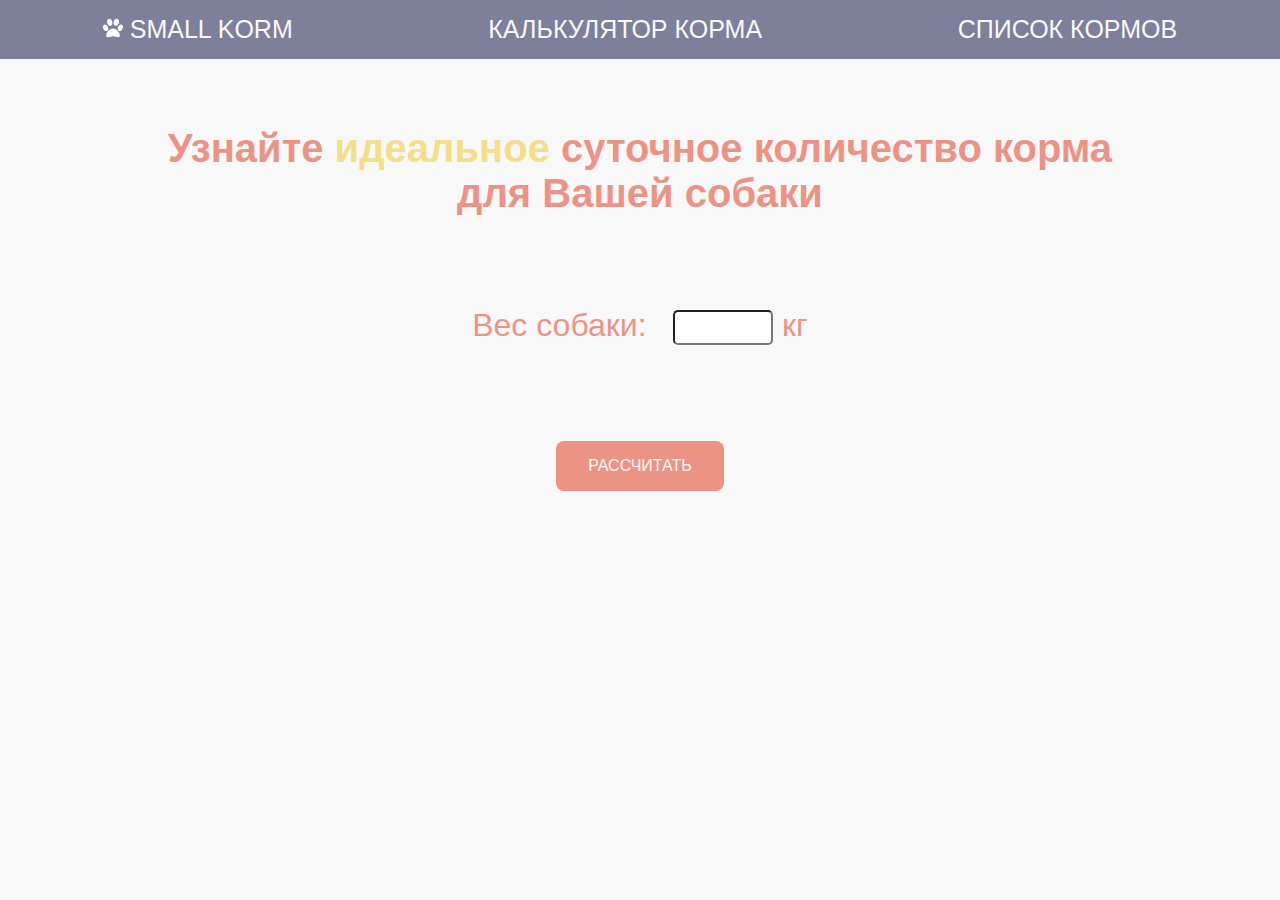
<file: calculator.html>
<html>
  <head>
    <link rel="stylesheet" href="css\button.css">
    <link rel="stylesheet" href="css\main.css">
    <meta charset=utf-8>
    <script src="js\main.js"></script>
    <script src="js\button.js" defer></script>
  </head>
  <body>
    <header>
      <nav>
        <a href="index.html">
          <img src="img/paw.svg" width="20px" height="20px">
          SMALL KORM
        </a>
        <a href="calculator.html"><div class="menuItem">КАЛЬКУЛЯТОР КОРМА</div></a>
        <a href="korm_list.html"><div class="menuItem">СПИСОК КОРМОВ</div></a>
      </nav>
    </header>
    <main>
      <h1 class="calculator-logo">
        Узнайте <span>идеальное</span> суточное количество корма<br>
        для Вашей собаки
      </h1>
      <article class="calculator-input">
        <form>
          Вес собаки:&nbsp;&nbsp;
          <input type="text" size="4" name="inp"/>
          кг
        </form>
      </article>
      <article class="calculator-count">
        <button class="bubbly-button" onclick="countKorm(); animateButton(event)">РАССЧИТАТЬ</button>
      </article>
      <div class="calculator-result" id="result_div">
        <form>
          <div class="calculator-result__res" id="result"></div>
          <img width="200px" src="img/bowl.png"/>
        </form>
      </div>
    </main>  
  </body>
</html>
</file>
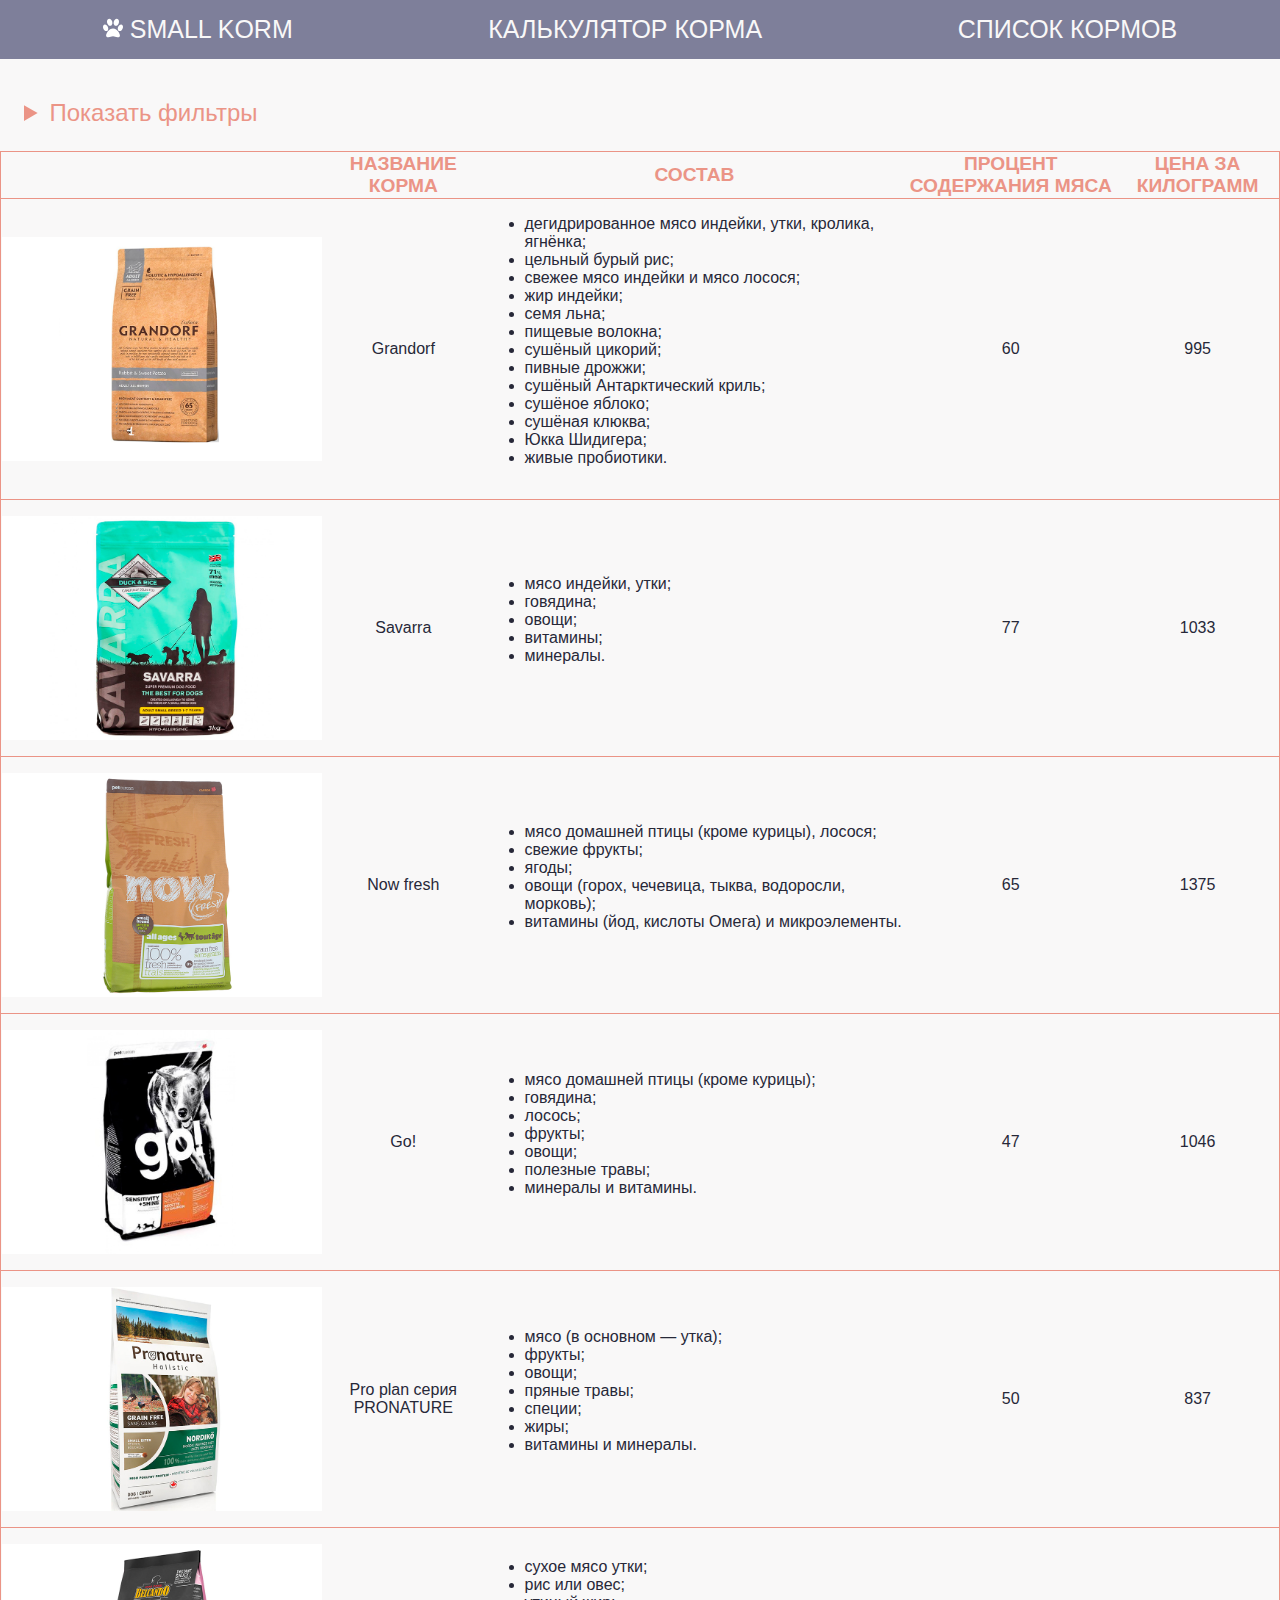
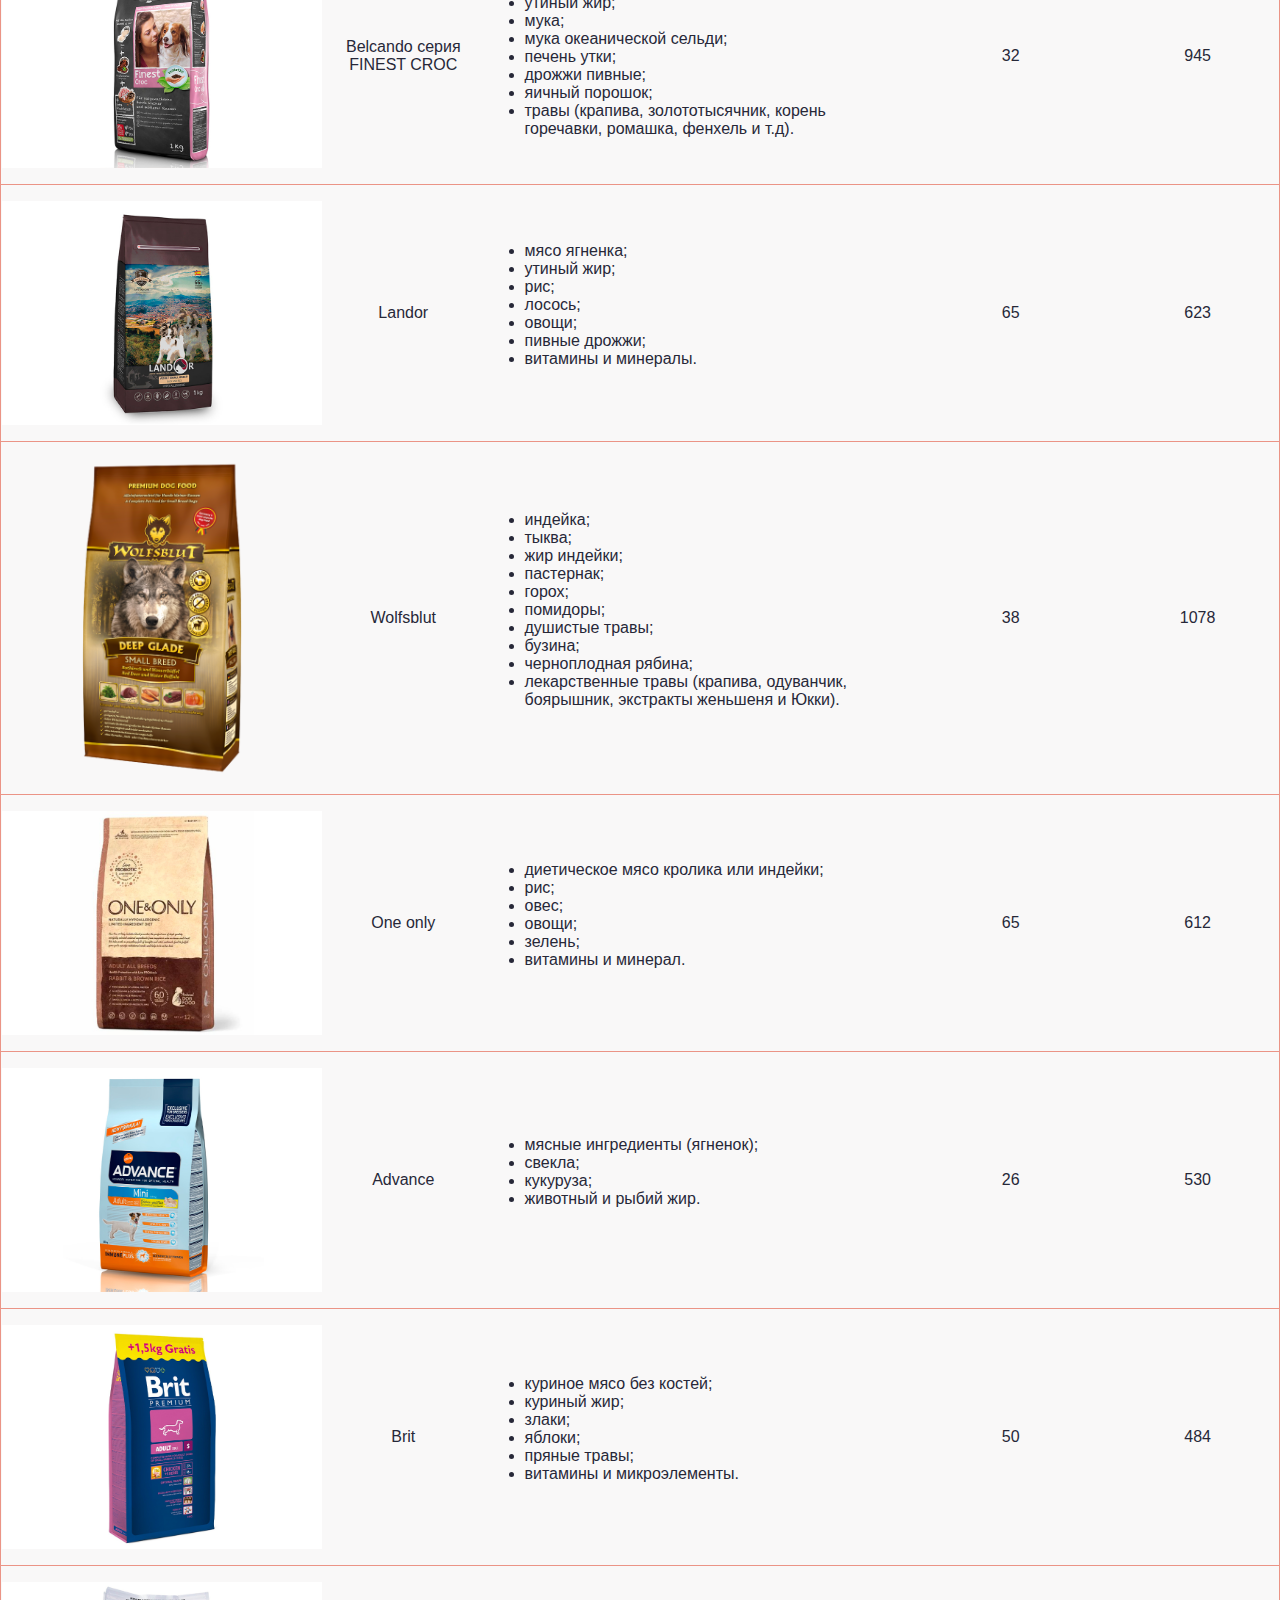
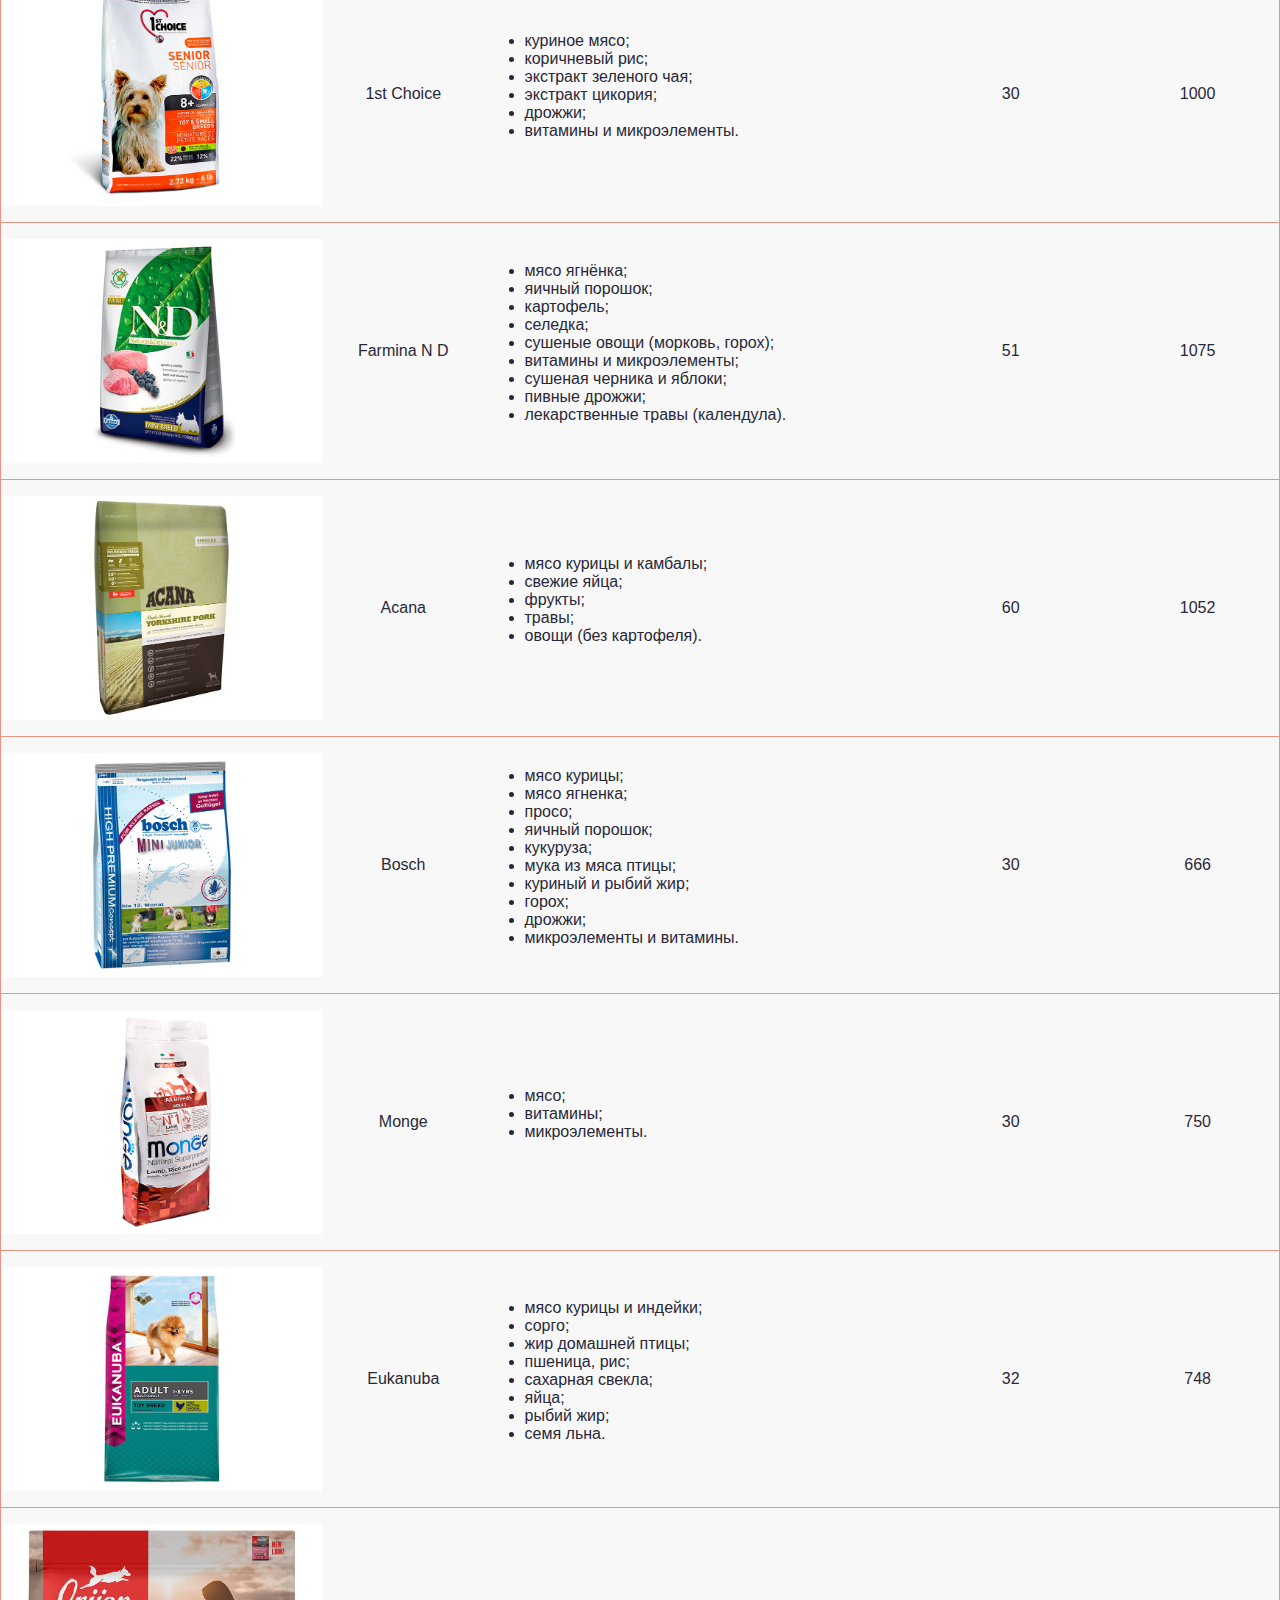
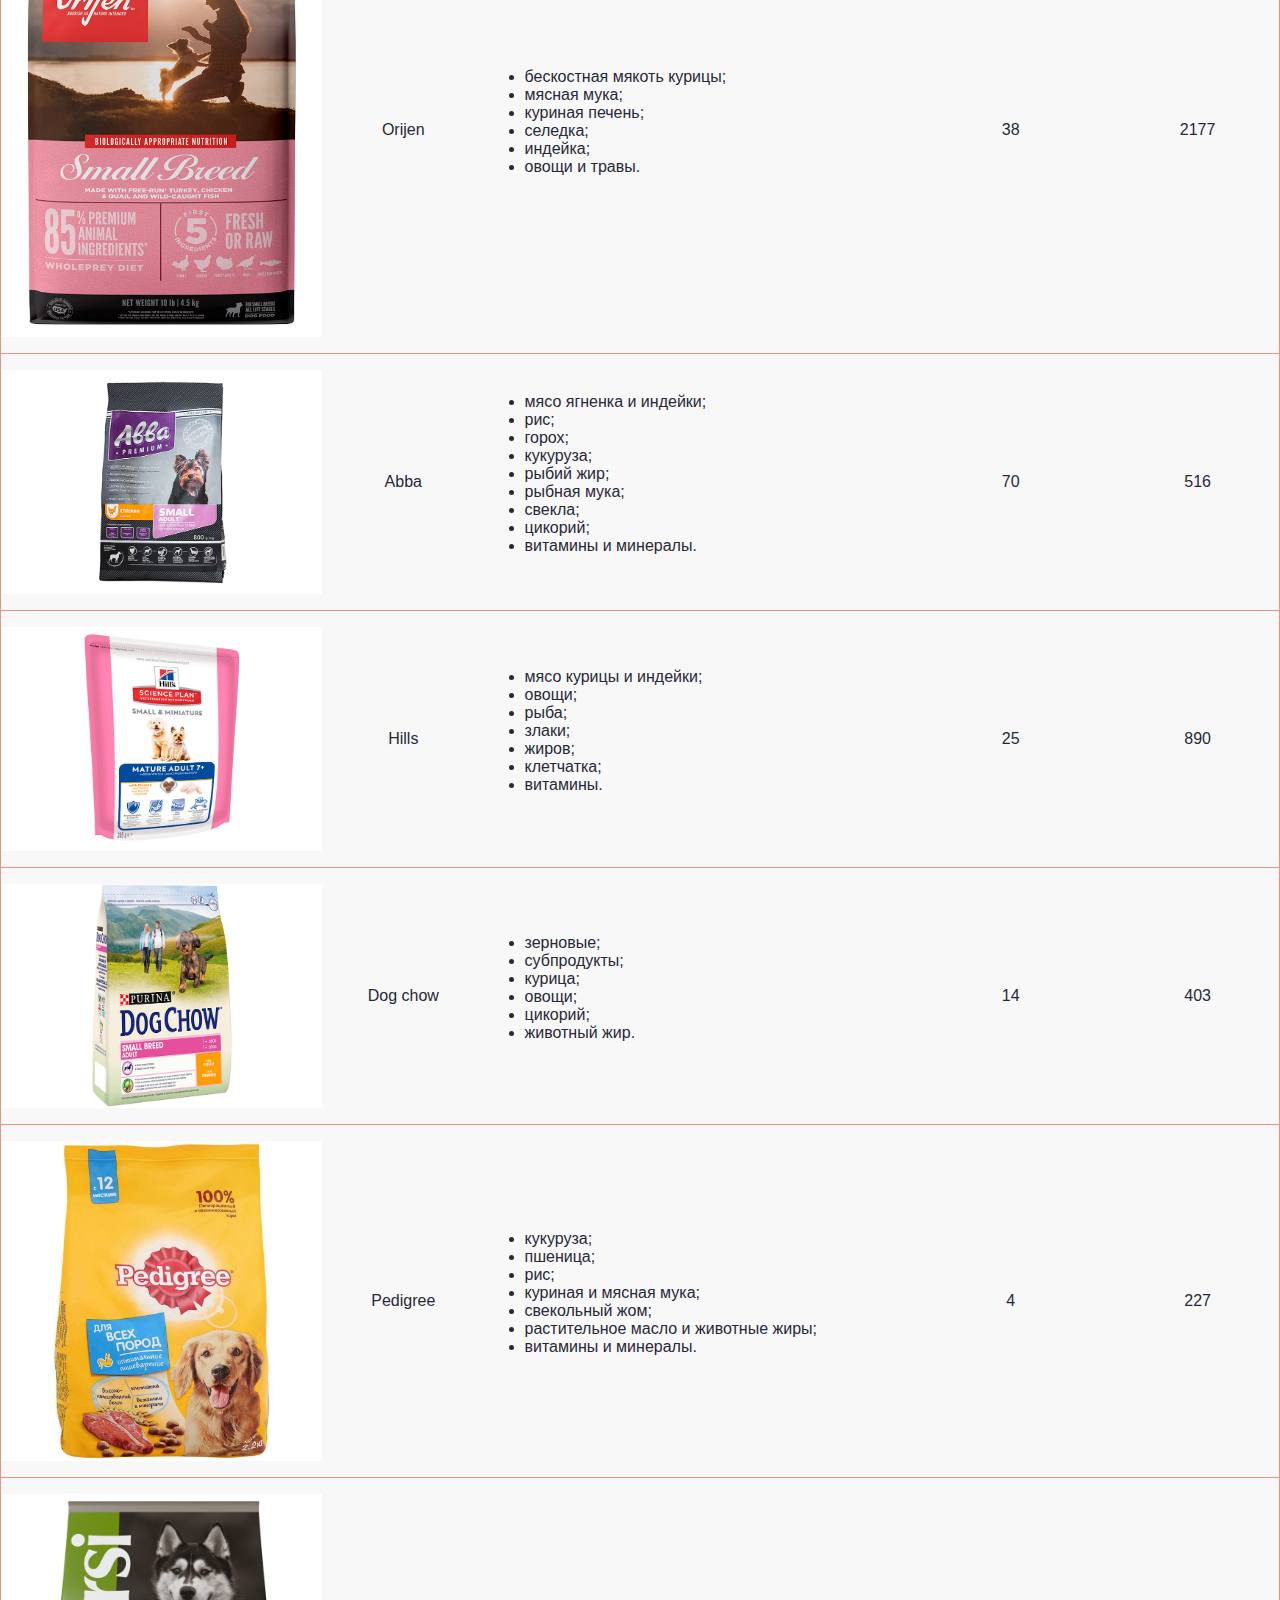
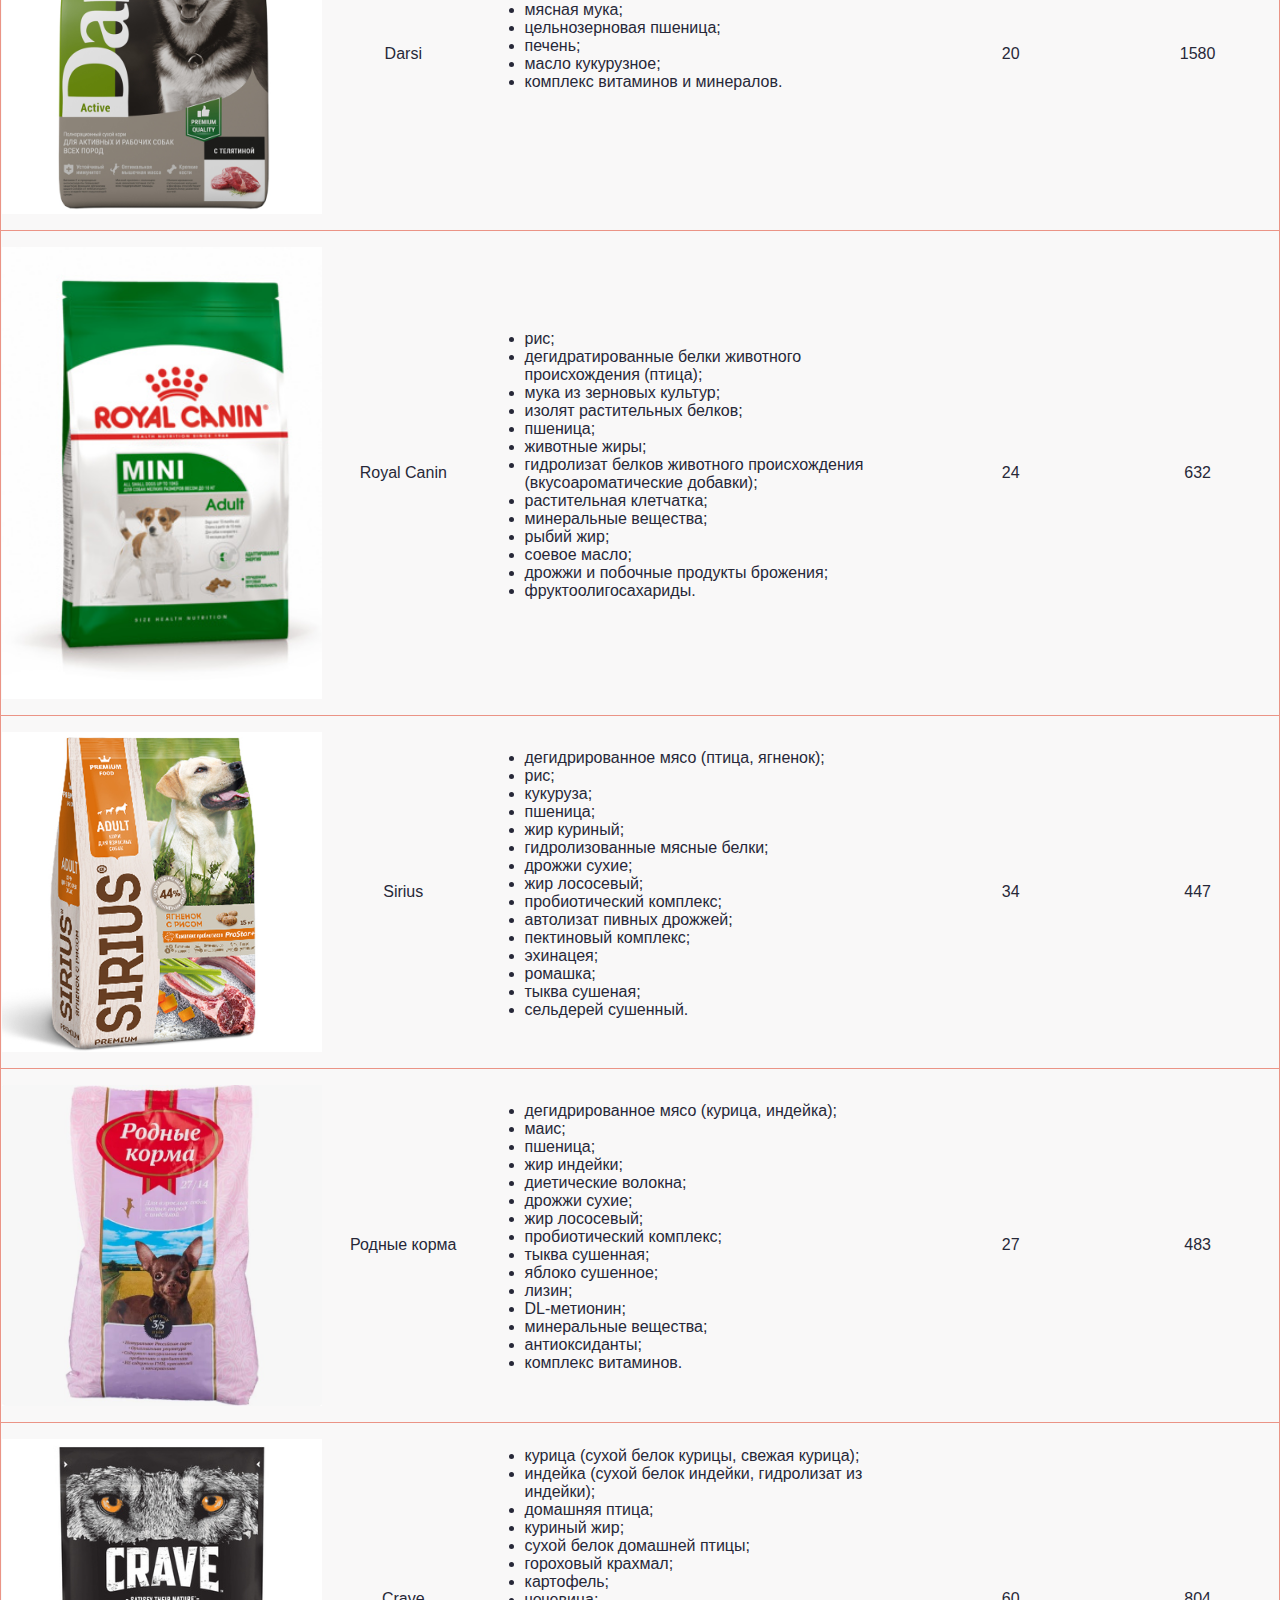
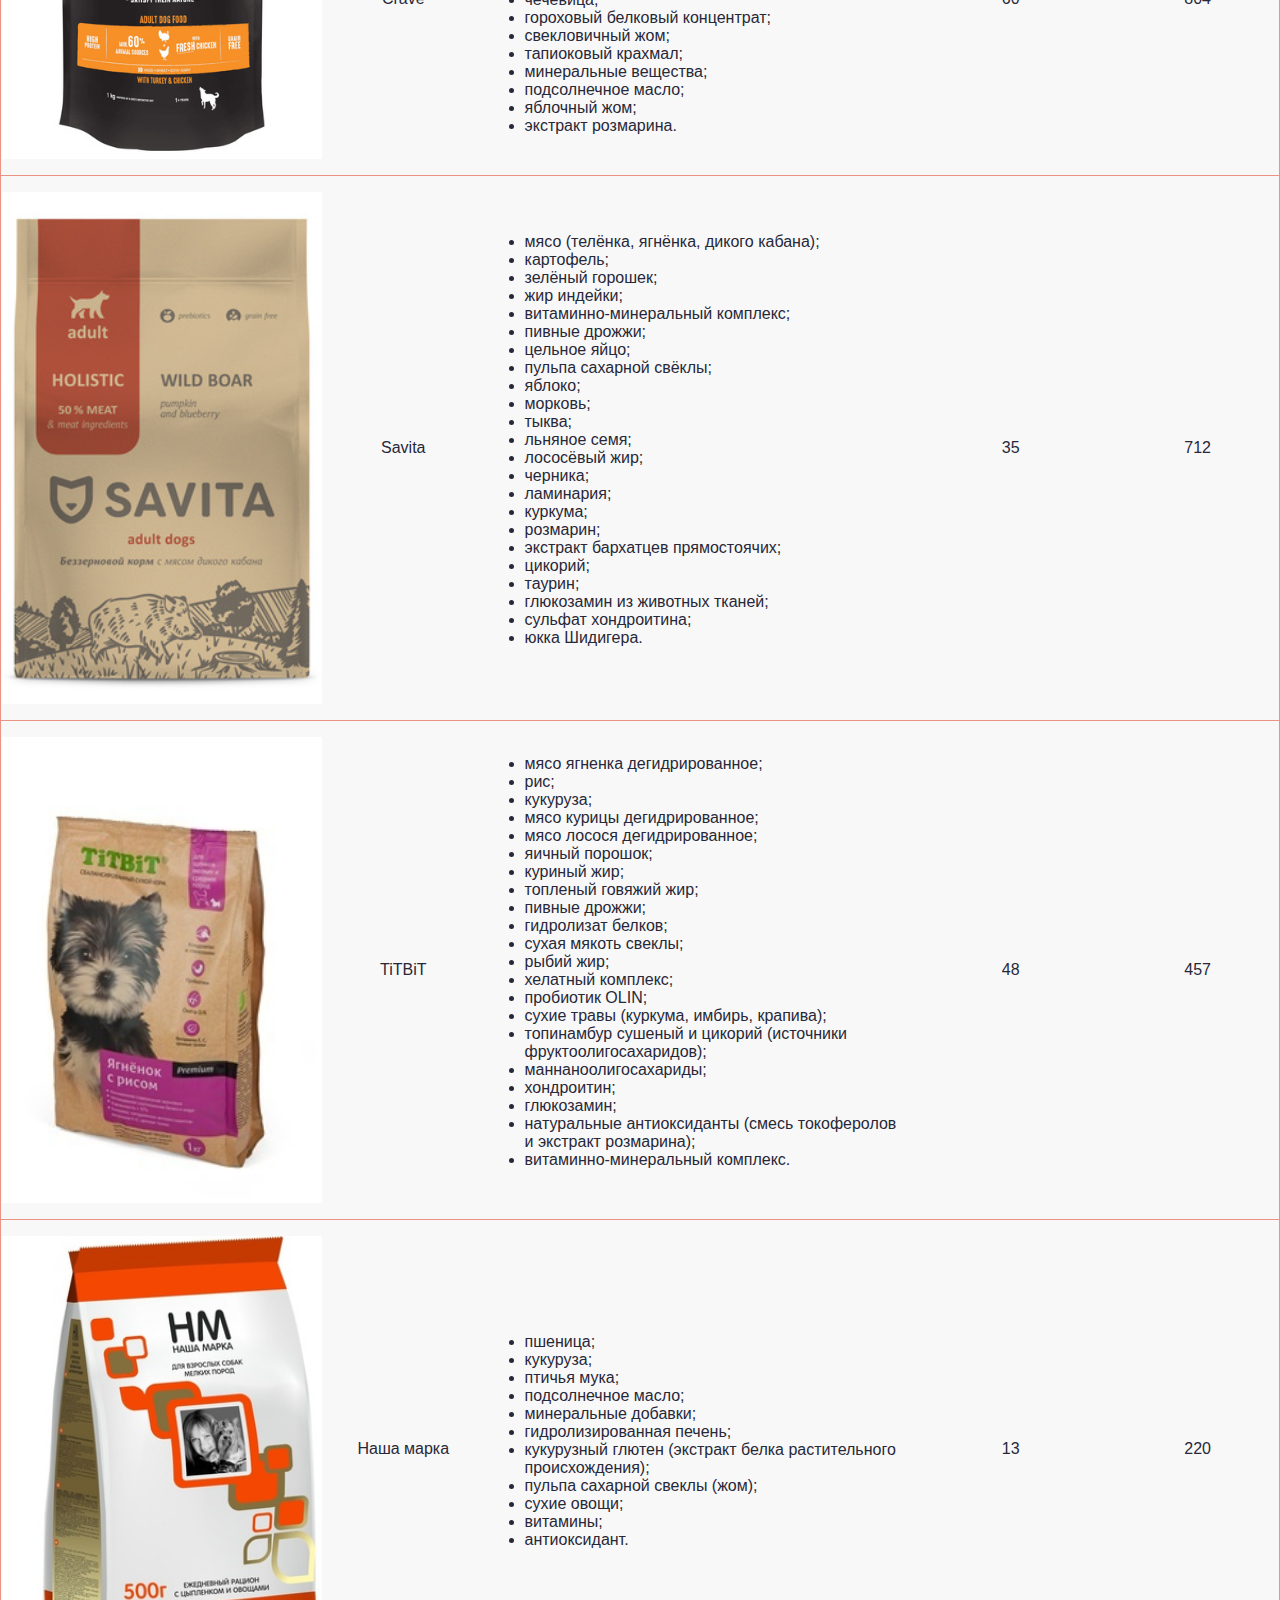
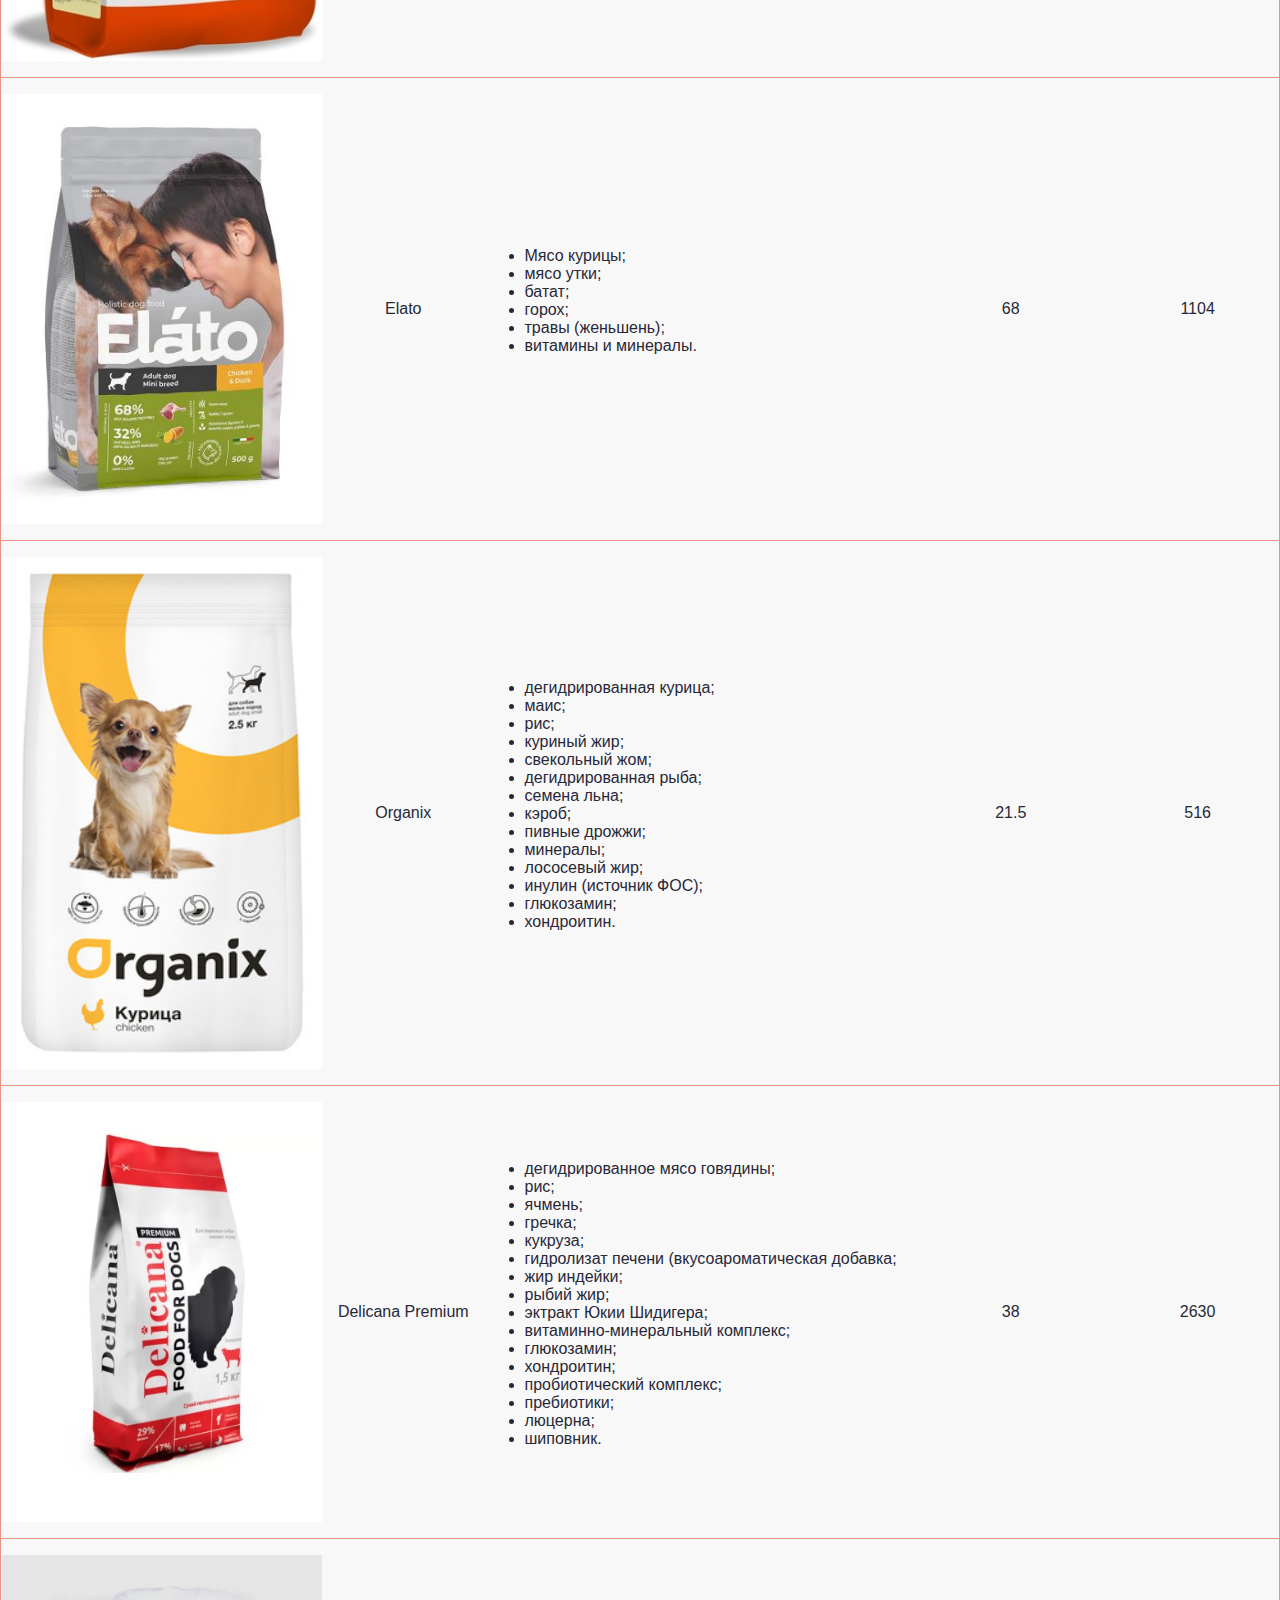
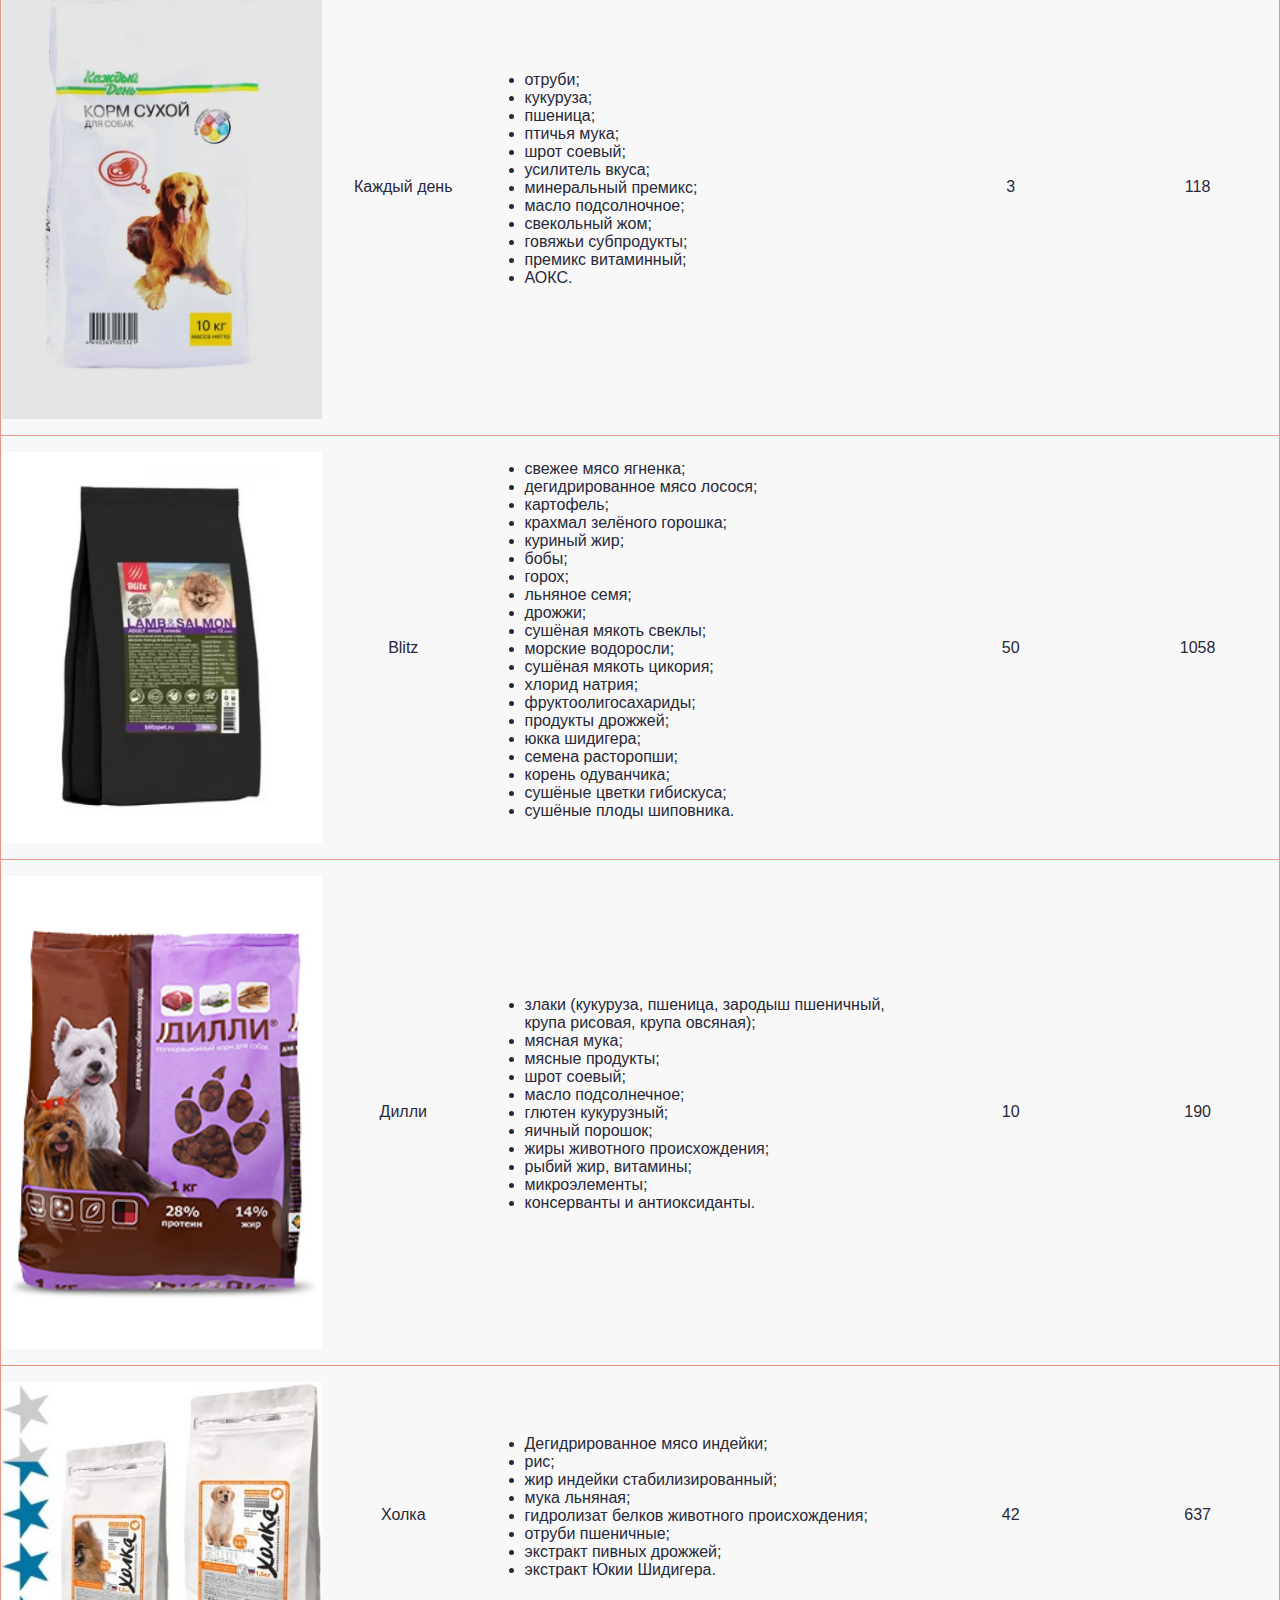
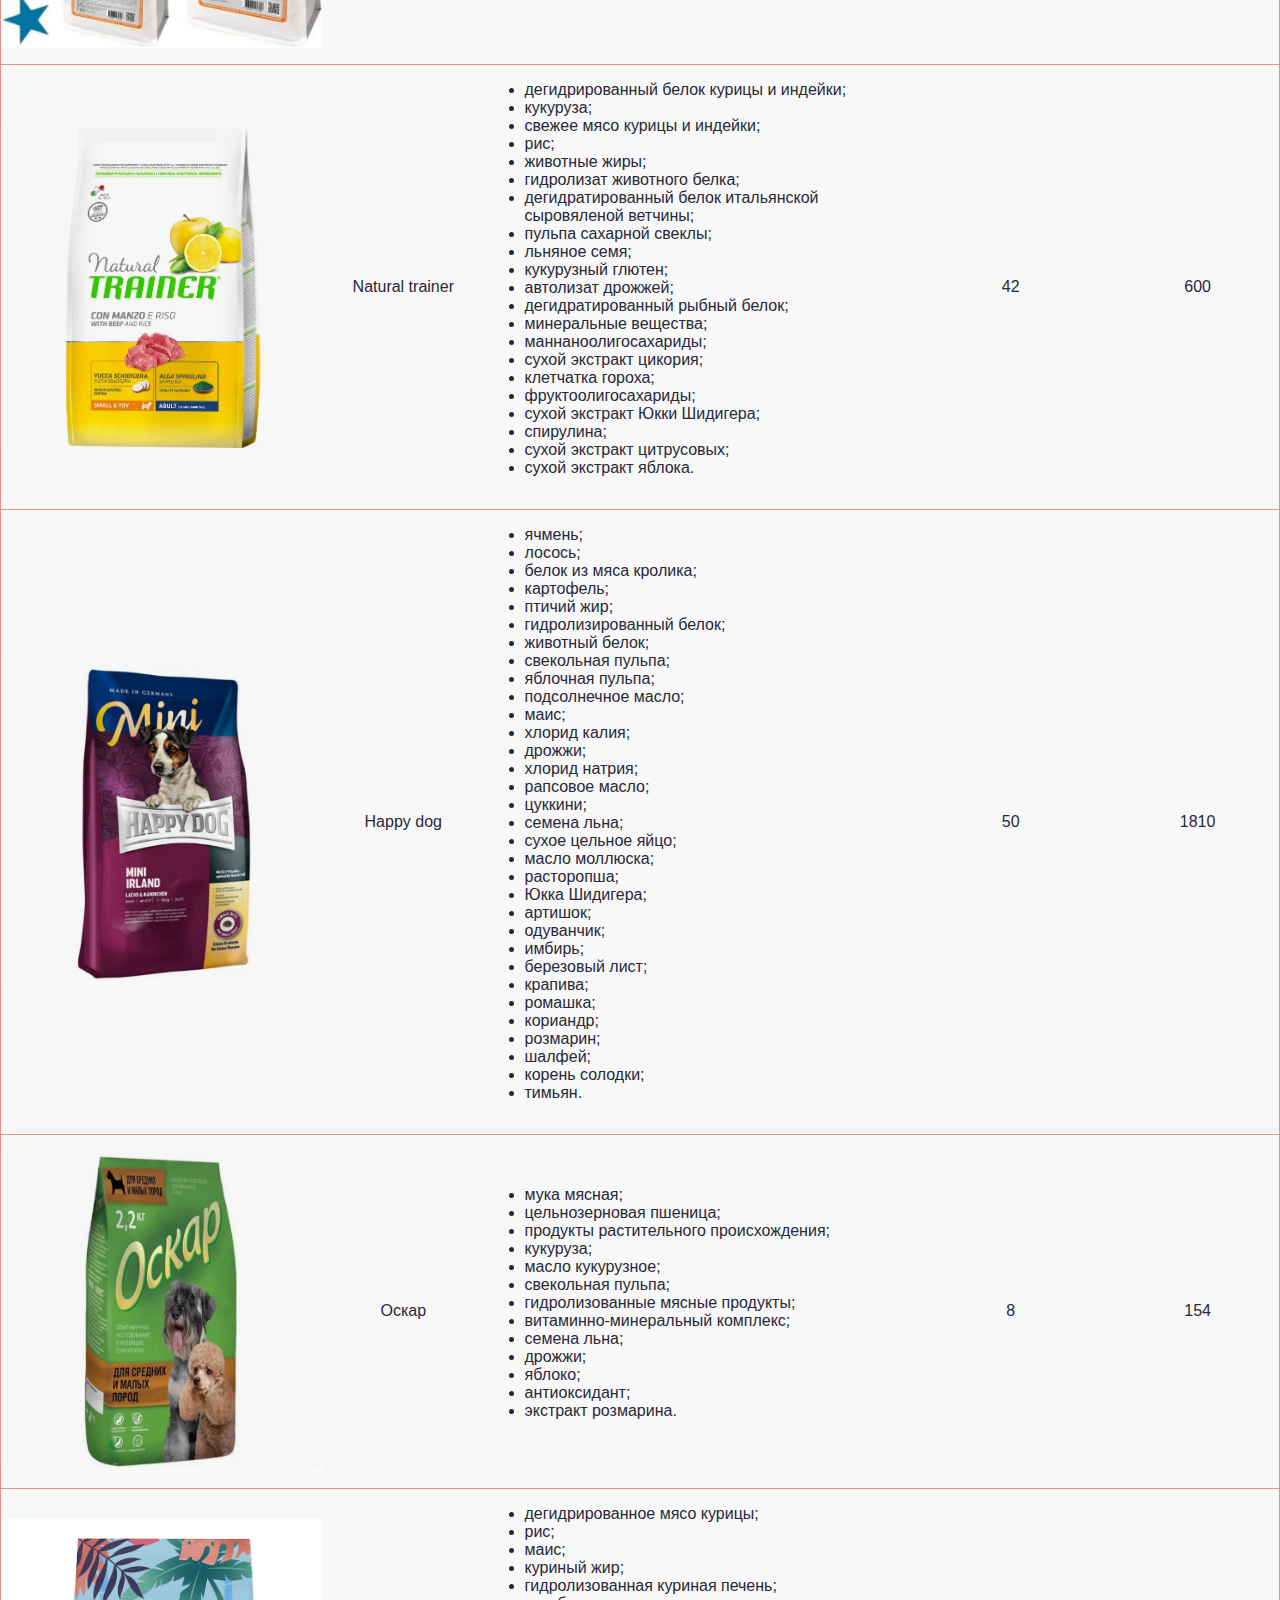
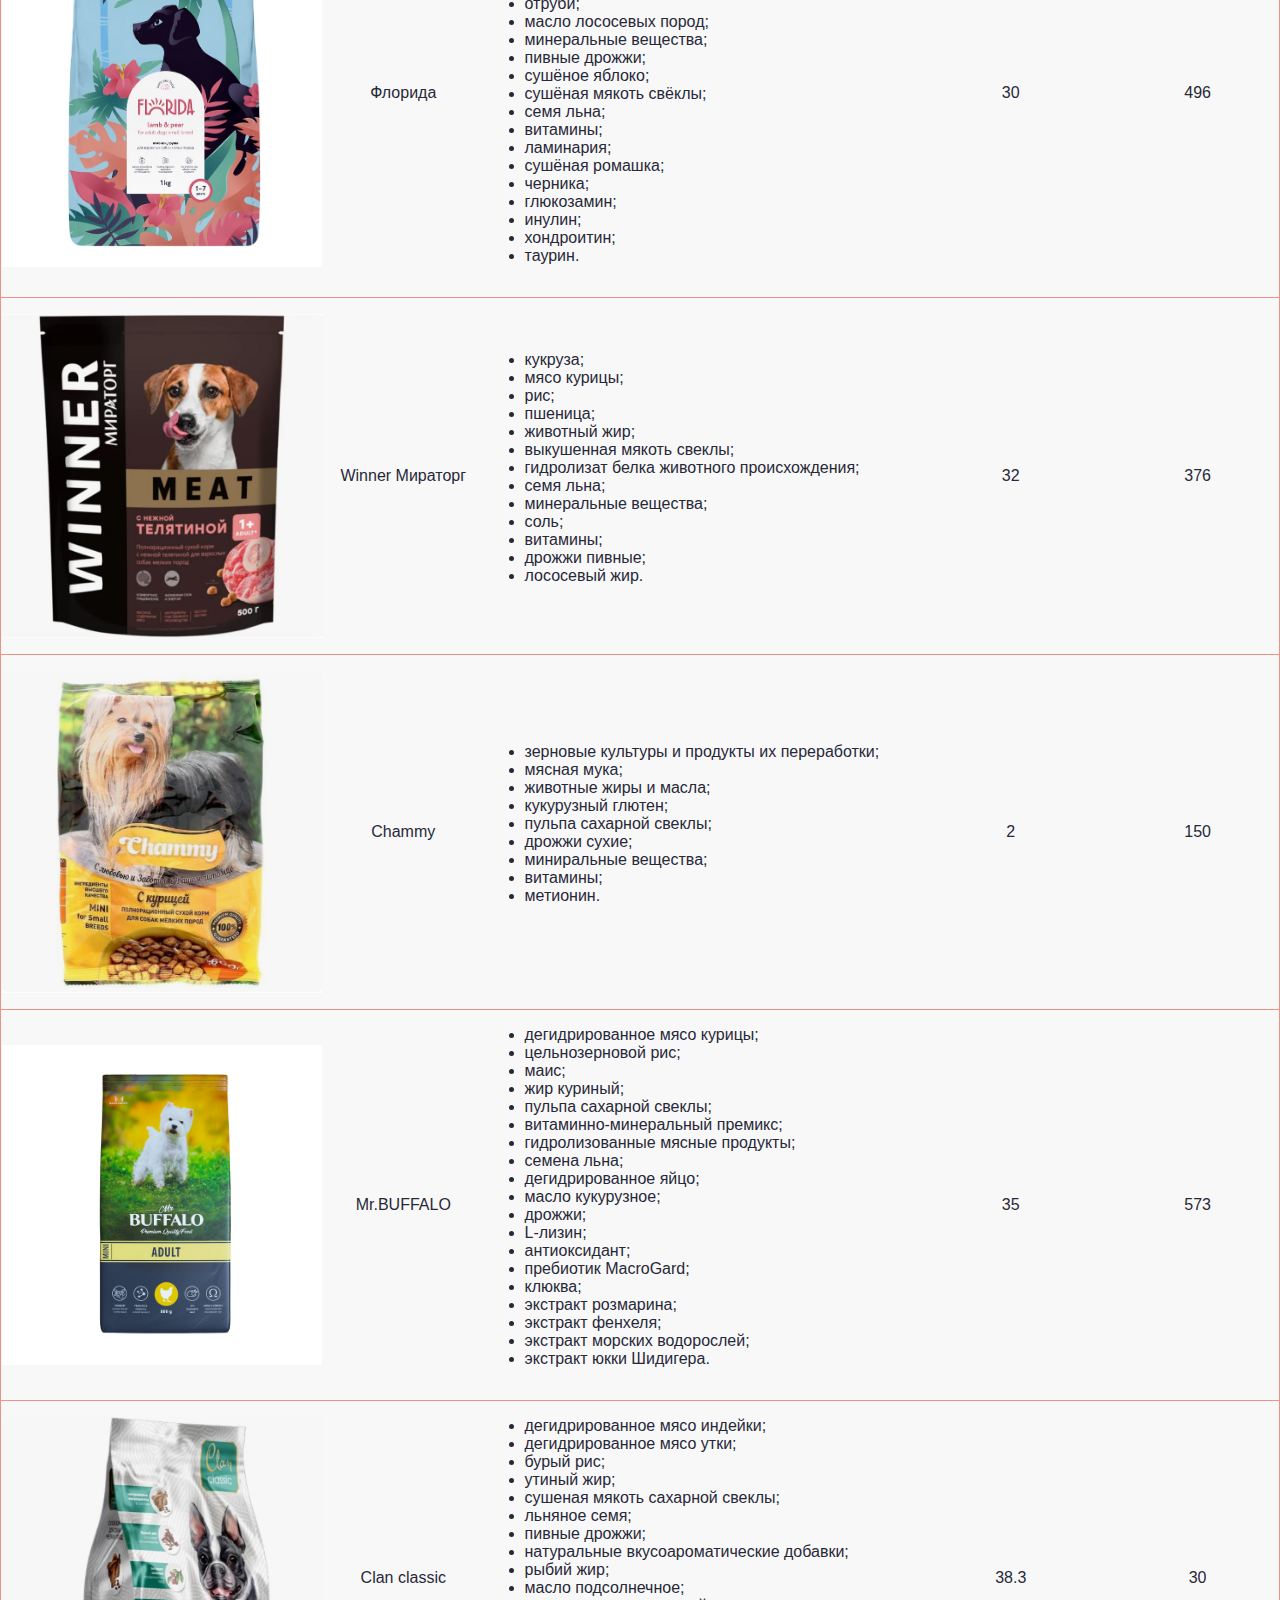
<file: korm_list.html>
<html>
<head>
  <link rel="stylesheet" href="css/main.css">
  <script type="text/javascript" src="js\new_main.js" defer></script>
  <script src="http://d3js.org/d3.v7.js"></script>
  <meta charset=utf-8>
</head>
<body>
  <header>
    <nav>
      <a href="index.html">
        <img src="img/paw.svg" width="20px" height="20px">
        SMALL KORM
      </a>
      <a href="calculator.html"><div class="menuItem">КАЛЬКУЛЯТОР КОРМА</div></a>
      <a href="korm_list.html"><div class="menuItem">СПИСОК КОРМОВ</div></a>
    </nav>
  </header>
  <main> 
    <details>
      <summary class="summary">Показать фильтры</summary>
      <div class="flexButton">
        <form class="flexButton__form">
            ЦЕНА:
            <label>
              <input type="radio" name="sort-price" value="hight" onclick="setPrice(this.value)">
              по возрастанию
            </label>
            <label>
              <input type="radio" name="sort-price" value="low" onclick="setPrice(this.value)">
              по убыванию
            </label>
            <label>
              <input type="radio" name="sort-price" value="" onclick="setPrice(this.value)">
              не важно
            </label>
        </form>
        <form class="flexButton__form">
          СОДЕРЖАНИЕ МЯСА:
          <label>
            <input type="radio" name="sort-meet" value="hight" onclick="setMeet(this.value)">
            по возрастанию
          </label>
          <label>
            <input type="radio" name="sort-meet" value="low" onclick="setMeet(this.value)">
            по убыванию
          </label>
          <label>
            <input type="radio" name="sort-meet" value="" onclick="setMeet(this.value)">
            не важно
          </label>
        </form>
        <form>
          ИСКЛЮЧИТЬ:&nbsp;&nbsp;
          <input class="flexButton__input" size="50" type="text" name="ingridient" oninput="setFilter(this.value)">
        </form> 
        <form>
          <input type="button" value="ПОКАЗАТЬ" id="list_buttom" onmousedown="showTable()">
        </form> 
      </div>
    </details>  
    <table id="KL">
    </table>
  </main> 
  </body>
</html>
</file>
<file: css/main.css>
body {
  font-family:'Gill Sans', 'Gill Sans MT', Calibri, 'Trebuchet MS', sans-serif;
  margin: 0px;
  --main-color: #F9F8F8;
  --text-color: #272838;
  --accent1: #F3DE8A;
  --accent2: #EB9486;
  --accent3: #7E7F9A;
  background-color: var(--main-color);
}

header {
  display: flex;
  justify-content: center;
  align-items: center;
  background-color: var(--accent3);
  font-size: 25;
  padding: 15px;
}

header a {
  color: var(--main-color);
  text-decoration: none;
}

header a:hover {
  color: var(--accent1);
}

header nav {
  display: flex;
  width: 100%;
  align-items: center;
  column-gap: 20px;
  justify-content: space-around;
}

.menuItem {
  text-align: center;
}

.menuItem__block {
  display: inline-block;
}

nav:nth-fisrt-child() {
  margin-right: 70%;
}

main {
  padding-top: 40px;
}

.mainGrid {
  width: 75%;
  height: 85%;
  margin: 0px auto;
  display: grid;
  grid-template-rows: repeat(8, 1fr);
  grid-template-columns: repeat(14, 1fr);
  align-items: center;
}
.first {
  grid-area: 1/3/4/5;
  overflow: hidden;
  -webkit-animation: linear alternate movingUpDown 2s infinite;
  animation: linear alternate movingUpDown 2s infinite;
}
.first img {
  width: 100%;
}
.second {
  grid-area: 4/1/6/3;
  overflow: hidden;
  -webkit-animation: linear alternate movingUpDown 2s infinite;
  animation: linear alternate movingUpDown 2s infinite;
}
.second img {
  width: 100%;
}
.third {
  grid-area: 1/6/3/8;
  overflow: hidden;
  -webkit-animation: linear alternate movingUpDown 2s infinite;
  animation: linear alternate movingUpDown 2s infinite;
}
.third img {
  width: 100%;
}
.fourth {
  grid-area: 1/10/4/12;
  overflow: hidden;
  -webkit-animation: linear alternate movingUpDown 2s infinite;
  animation: linear alternate movingUpDown 2s infinite;
}
.fourth img {
  width: 100%;
}
.fifth {
  grid-area: 6/2/8/4;
  -webkit-animation: linear alternate movingUpDown 2s infinite;
  animation: linear alternate movingUpDown 2s infinite;
}
.fifth img {
  height: 100%;
}
.sixth {
  grid-area: 6/11/10/15;
  overflow: hidden;
  -webkit-animation: linear alternate movingUpDown 2s infinite;
  animation: linear alternate movingUpDown 2s infinite;
}
.sixth img {
  height: 100%;
}
.seventh {
  grid-area: 4/6/6/10;
  text-align: center;
  font-size: 40;
  color: var(--accent2);
}
.eighth {
  grid-area: 7/7/10/10;
  overflow: hidden;
  -webkit-animation: linear alternate movingUpDown 2s infinite;
  animation: linear alternate movingUpDown 2s infinite;
}
.eighth img {
  height: 100%;
}
.ninth {
  grid-area: 3/12/6/13;
  overflow: hidden;
  -webkit-animation: linear alternate movingUpDown 2s infinite;
  animation: linear alternate movingUpDown 2s infinite;
}
.ninth img {
  width: 100%;
}
.tenth {
  grid-area: 1/13/4/15;
  overflow: hidden;
  -webkit-animation: linear alternate movingUpDown 2s infinite;
  animation: linear alternate movingUpDown 2s infinite;
}
.tenth img {
  width: 100%;
}
.textFlex {
  color: var(--text-color);
  font-size: 1.7em;
  width: 75%;
  margin: 15em auto;
  text-align: center;
}
h1 {
  text-align: center;
  color: var(--accent2);
}
.textFlex img {
  float: left;
}
.elementAnimation {
  opacity: 0;
}
.elementShown {
  opacity: 1;
  transition: opacity 1s;
}
.main {
  text-align: center;
  font-size: 20;
  width: 60%;
  margin: 0px auto;
}
.flexButton {
  padding-left: 2em;
  display: flex;
  justify-content: space-around;
  color: var(--accent2);
  font-size: 1.5em;
  flex-direction: column;
}
.flexButton__form {
  display: flex;
  flex-direction: column;
}


#list_buttom {
  text-align: center;
  padding: 1em 2em;
  color: var(--main-color);
  background: var(--accent2);
  border: 0px;
  border-radius: 0.5em;
}

#list_buttom:hover {
  color: var(--accent1);
  cursor: pointer;
}

input[type="radio"]:checked {
  accent-color: var(--text-color);
}

.flexButton__input {
  vertical-align: top;
  color: var(--text-color);
  font-size: 0.8em;
  border: 1px solid var(--accent2);
}

.flexButton__input:focus {
  outline-color: var(--accent2);
  background-color: var(--accent1);
}

.summary {
  font-size: 1.5em;
  color: var(--accent2);
  padding-left: 1em;
  padding-bottom: 1em;
}

table {
  background: var(--main-color);
  border-spacing: 0px;
  width: 100%;
  border: 1px solid var(--accent2);
}
table img {
  width: 20em;
}
table th {
  text-align: center;
  font-size: 1.2em;
  color: var(--accent2);
}
table td {
  text-align: center;
  border-top: 1px solid var(--accent2);
  color: var(--text-color);
  padding-top: 1em;
  padding-bottom: 1em;
}
table li {
  text-align: left;
}
.calculator-logo {
  color: var(--accent2);
  font-size: 2.5em;
  text-align: center;
}
span {
  color: var(--accent1);
}
.calculator-input {
  font-size: 2em;
  text-align: center;
  color: var(--accent2);
  padding: 2em 0em;
}
.calculator-input select {
  font-size: 0.8em;
  color: var(--text-color);
  border-radius: 0.2em;
}
.calculator-input input {
  font-size: 0.8em;
  color: var(--text-color);
  border-radius: 0.2em;
}
.calculator-count {
  text-align: center;
}
.calculator-count input {
  font-size: 1.5em;
  background-color: var(--accent1);
  color: var(--text-color);
  border: 0px;
  border-radius: 0.5em;
  padding: 0.8em 2em;
}
.calculator-result {
  text-align: center;
  visibility: hidden;
  font-size: 2em;
  text-align: center;
  color: var(--accent2);
  padding-top: 1em;
}
.calculator-result__res {
  font-size: 2em;
  color: var(--accent3)
}

.af {
  font-size: 20;
}
.input {
  width: 180px;
}
.input img {
  display: block;
  width: 220px;
}
.input input {
  width: 30px;
  background-color: #fff9f1;
  font-size: 40;
  border: 0px;
  margin-left: 70px;
}
.indiv {
  margin: 0px auto;
}


@media (max-width: 1200px) {
  .seventh {
    font-size: 1.5em;
  }
  .sixth {
    grid-area: 6/8/7/10;
  }
  .eighth {
    grid-area: 6/12/7/14;
  }
  .fifth {
    grid-area: 6/2/8/4;
  }
}


@media (max-width: 800px) {
  body {
    font-size: 0.7em;
  }
  nav {
    flex-direction: column;
    align-items: flex-start;
  }
  .first, .second, .third, .fourth,
  .fifth, .sixth, .eighth, .ninth, .tenth {
    display: none;
  }
  .mainGrid {
    display: block;
    height: auto;
    margin-bottom: auto;
  }
  .seventh {
    font-weight: bold;
    font-size: 2em;
  }
  .textFlex {
    margin: 4em auto;
  }
  table {
    background: var(--main-color);
    border-spacing: 0px;
    width: 100%;
    border: 1px solid var(--accent2);
  }
  table img {
    width: 0em;
  }
  table th {
    text-align: center;
    font-size: 0.8em;
    color: var(--accent2);
  }
  table td {
    text-align: center;
    font-size: 0.6em;
  }
}

@-webkit-keyframes movingUpDown {
  from {
    transform: translateY(20px);
  }
  to {
    transform: translateY(0px);
  }
}
@keyframes movingUpDown {
  from {
    transform: translateY(20px);
  }
  to {
    transform: translateY(0px);
  }
}
</file>
